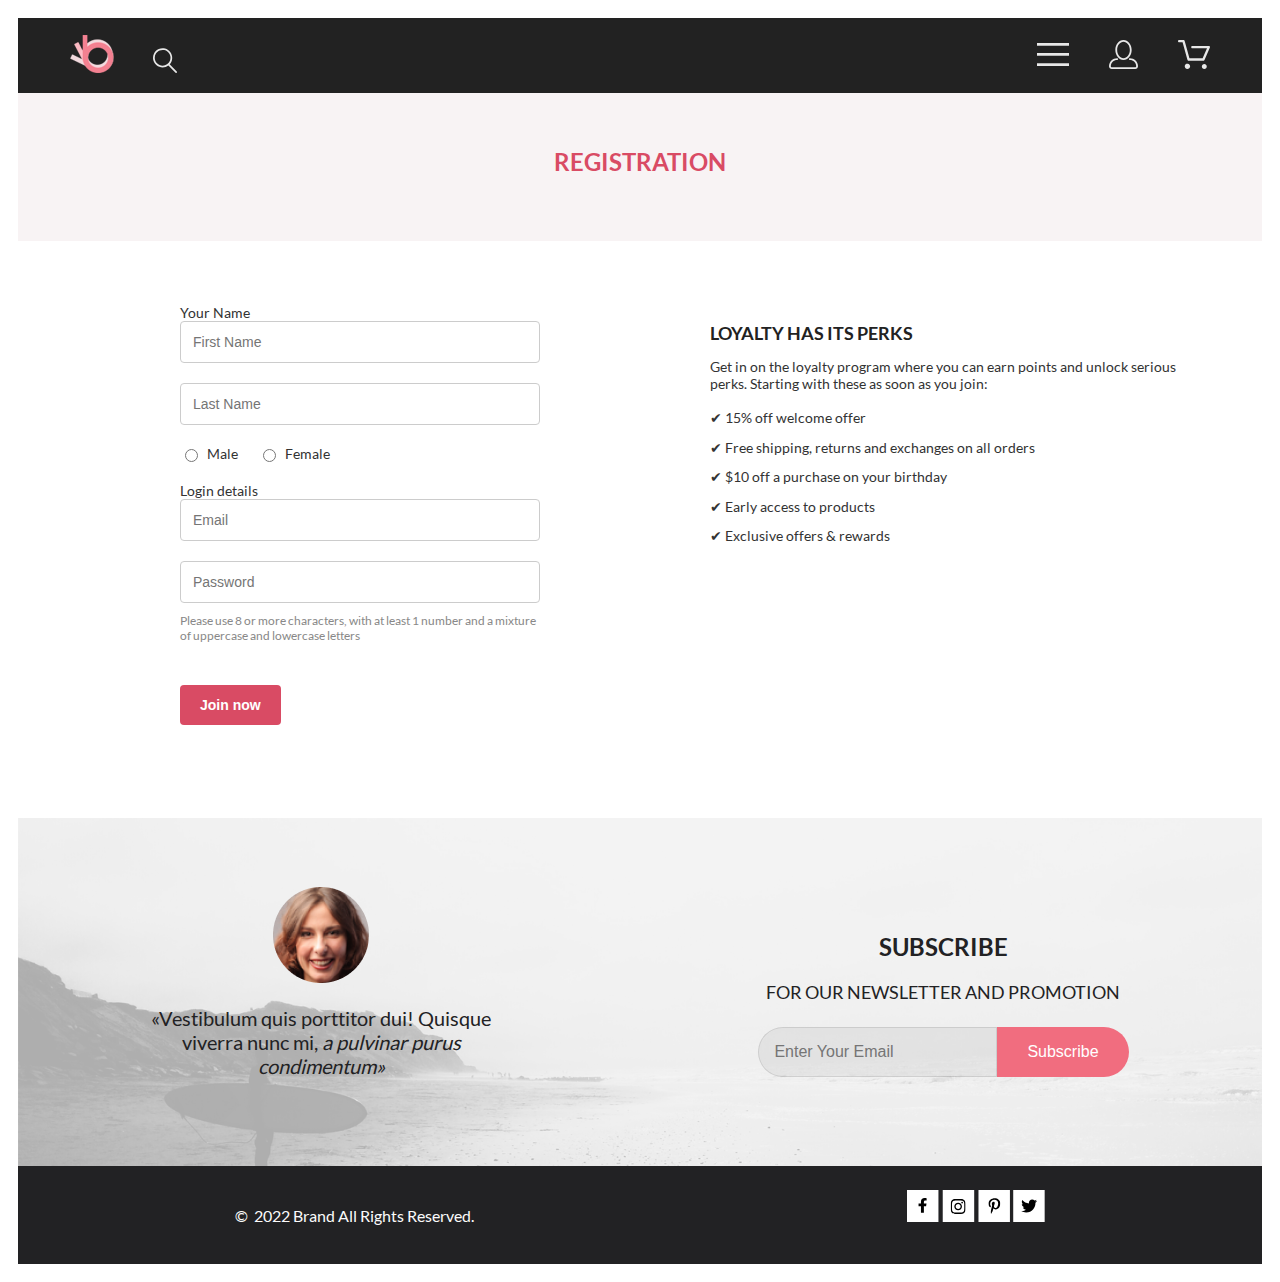
<file: registration.html>
<!DOCTYPE html>
<html lang="en">
	<head>
		<meta charset="UTF-8">
		<meta name="viewport" content="width=device-width, initial-scale=1.0">
		<link rel="stylesheet" href="style.css">
		<title>Interim_task</title>
	</head>
	<body>
		<header class="header center">
			<div class="header__logo">
				<a href="index.html" class="header__logo-link"
					><img class="header__logo-image" src="img/main_logo.svg" alt="firm_logo"
				></a>
				<a href="productPage.html"> <img class="header__search-icon" src="img/search.svg" alt="search_icon"></a>
			</div>
			<div class="header__menu">
				<a href="catalogPage.html"
					><img class="header__menu-icon header__menu-icon--burger" src="img/burger.svg" alt="burger icon"
			></a>
				<div class="header__nav nav">
					<h3 class="nav__title">MENU</h3>
					<div class="nav__section">
						<h4 class="nav__section-title">MEN</h4>
						<ul class="nav__list">
							<li class="nav__item">Accessories</li>
							<li class="nav__item">Bags</li>
							<li class="nav__item">Denim</li>
							<li class="nav__item">T-Shirts</li>
							<li class="nav__item">New Arrivals</li>
						</ul>
					</div>
					<div class="nav__section">
						<h4 class="nav__section-title">WOMAN</h4>
						<ul class="nav__list">
							<li class="nav__item">Accessories</li>
							<li class="nav__item">Jackets &amp;&nbsp;Coats</li>
							<li class="nav__item">Polos</li>
							<li class="nav__item">T-Shirts</li>
							<li class="nav__item">Shirts</li>
						</ul>
					</div>
					<div class="nav__section">
						<h4 class="nav__section-title">KIDS</h4>
						<ul class="nav__list">
							<li class="nav__item">Accessories</li>
							<li class="nav__item">Jackets &amp;&nbsp;Coats</li>
							<li class="nav__item">Polos</li>
							<li class="nav__item">T-Shirts</li>
							<li class="nav__item">Bags</li>
						</ul>
					</div>
				</div>
				<a href="registration.html"
					><img class="header__menu-icon header__menu-icon--person" src="img/person.svg" alt="person_icon"
				></a>
				<div class="header__cart">
					<a href="cartPage.html"
						><img class="header__menu-icon header__menu-icon--cart" src="img/cart.svg" alt="cart icon"
					></a>
				</div>
			</div>
		</header>
		<main class="registration">
			<div class="registration__bkg center"><h2 class="registration__title">Registration</h2></div>
			<section class="registration__container center">
				<div class="registration__form-block center">
					<form class="registration__form">
						<label class="registration__label">
							Your Name
							<input class="registration__input" type="text" placeholder="First Name">
						</label>
						<input class="registration__input" type="text" placeholder="Last Name">

						<div class="registration__gender">
							<label class="registration__radio-label">
								<input class="registration__radio" type="radio" name="gender" value="male">
								Male
							</label>
							<label class="registration__radio-label">
								<input class="registration__radio" type="radio" name="gender" value="female">
								Female
							</label>
						</div>

						<label class="registration__label">
							Login details
							<input class="registration__input" type="email" placeholder="Email">
						</label>
						<input class="registration__input" type="password" placeholder="Password">
						<p class="registration__note">
							Please use 8 or more characters, with at least 1 number and a mixture of uppercase and lowercase letters
						</p>
						<button class="registration__submit" type="submit">Join now</button>
					</form>
				</div>

				<div class="registration__perks">
					<h3 class="registration__perks-title">Loyalty has its perks</h3>
					<p class="registration__perks-text">
						Get in on the loyalty program where you can earn points and unlock serious perks. Starting with these as
						soon as you join:
					</p>
					<ul class="registration__perks-list">
						<li class="registration__perk-item">✔ 15% off welcome offer</li>
						<li class="registration__perk-item">✔ Free shipping, returns and exchanges on all orders</li>
						<li class="registration__perk-item">✔ $10 off a purchase on your birthday</li>
						<li class="registration__perk-item">✔ Early access to products</li>
						<li class="registration__perk-item">✔ Exclusive offers & rewards</li>
					</ul>
				</div>
			</section>
		</main>

		<!-- SUBSCRIBE BLOCK -->
		<div class="subscribe">
			<div class="subscribe__overlay">
				<div class="intersect">
					<img src="img/foto_portrait.png" alt="girl's foto" >
					<p class="intersect__text">
						&laquo;Vestibulum quis porttitor dui! Quisque<br >
						viverra nunc&nbsp;mi,
						<i
							>a&nbsp;pulvinar purus<br>
							condimentum&raquo;</i
						>
					</p>
				</div>
				<div>
					<form class="subscribe__form" action="#">
						<h2 class="subscribe__form--heading">SUBSCRIBE</h2>
						<label class="subscribe__label" for="subscribe-email">FOR OUR NEWSLETTER AND PROMOTION</label>
						<div class="subscribe__btns">
							<input class="subscribe__btns--email" id="subscribe-email" type="email" placeholder="Enter Your Email" >
							<button class="subscribe__button" type="submit">Subscribe</button>
						</div>
					</form>
				</div>
			</div>
			<img class="bkgd_view" src="img/bkgd_view.png" alt="nature view" >
		</div>
		<footer>
			<p class="copyright_text">&copy;&nbsp; 2022 Brand All Rights Reserved.</p>
			<div class="footer__icons">
				<svg class="icon" width="32" height="32" viewBox="0 0 32 32" fill="none" xmlns="http://www.w3.org/2000/svg">
					<path d="M31.4506 0H0V32H31.4506V0Z" fill="white" />
					<path
						d="M19.0884 16.28L19.5069 13.616H16.8902V11.8873C16.8902 11.1585 17.2557 10.4481 18.4277 10.4481H19.6172V8.17997C19.6172 8.17997 18.5377 8 17.5056 8C15.3507 8 13.9422 9.27593 13.9422 11.5857V13.616H11.5469V16.28H13.9422V22.72H16.8902V16.28H19.0884Z"
						fill="black" />
				</svg>
				<svg class="icon" width="33" height="32" viewBox="0 0 33 32" fill="none" xmlns="http://www.w3.org/2000/svg">
					<path d="M32.1883 0H0.737671V32H32.1883V0Z" fill="white" />
					<g clip-path="url(#clip0_190_1608)">
						<path
							d="M16.1368 12.6816C14.0216 12.6816 12.3155 14.3849 12.3155 16.4967C12.3155 18.6084 14.0216 20.3117 16.1368 20.3117C18.2519 20.3117 19.958 18.6084 19.958 16.4967C19.958 14.3849 18.2519 12.6816 16.1368 12.6816ZM16.1368 18.9769C14.7699 18.9769 13.6525 17.8646 13.6525 16.4967C13.6525 15.1287 14.7666 14.0164 16.1368 14.0164C17.507 14.0164 18.6211 15.1287 18.6211 16.4967C18.6211 17.8646 17.5036 18.9769 16.1368 18.9769ZM21.0056 12.5256C21.0056 13.0203 20.6065 13.4154 20.1143 13.4154C19.6188 13.4154 19.223 13.017 19.223 12.5256C19.223 12.0342 19.6221 11.6357 20.1143 11.6357C20.6065 11.6357 21.0056 12.0342 21.0056 12.5256ZM23.5364 13.4287C23.4799 12.2367 23.2072 11.1808 22.3325 10.3109C21.4612 9.441 20.4036 9.16873 19.2097 9.10897C17.9792 9.03924 14.291 9.03924 13.0605 9.10897C11.8699 9.16541 10.8123 9.43768 9.93768 10.3076C9.06302 11.1775 8.79364 12.2334 8.73378 13.4254C8.66394 14.6539 8.66394 18.3361 8.73378 19.5646C8.79031 20.7566 9.06302 21.8125 9.93768 22.6824C10.8123 23.5523 11.8666 23.8246 13.0605 23.8844C14.291 23.9541 17.9792 23.9541 19.2097 23.8844C20.4036 23.8279 21.4612 23.5556 22.3325 22.6824C23.2039 21.8125 23.4766 20.7566 23.5364 19.5646C23.6063 18.3361 23.6063 14.6572 23.5364 13.4287ZM21.9468 20.8828C21.6874 21.5336 21.1852 22.0349 20.53 22.2972C19.5489 22.6857 17.2209 22.5961 16.1368 22.5961C15.0526 22.5961 12.7213 22.6824 11.7435 22.2972C11.0917 22.0383 10.5895 21.5369 10.3268 20.8828C9.93768 19.9033 10.0275 17.5791 10.0275 16.4967C10.0275 15.4142 9.941 13.0867 10.3268 12.1105C10.5862 11.4597 11.0884 10.9584 11.7435 10.6961C12.7246 10.3076 15.0526 10.3972 16.1368 10.3972C17.2209 10.3972 19.5523 10.3109 20.53 10.6961C21.1818 10.9551 21.684 11.4564 21.9468 12.1105C22.3359 13.09 22.2461 15.4142 22.2461 16.4967C22.2461 17.5791 22.3359 19.9066 21.9468 20.8828Z"
							fill="black" />
					</g>
					<defs>
						<clipPath id="clip0_190_1608">
							<rect width="14.8991" height="17" fill="white" transform="translate(8.68396 8)" />
						</clipPath>
					</defs>
				</svg>
				<svg class="icon" width="32" height="32" viewBox="0 0 32 32" fill="none" xmlns="http://www.w3.org/2000/svg">
					<path d="M31.9259 0H0.475342V32H31.9259V0Z" fill="white" />
					<g clip-path="url(#clip0_190_1616)">
						<path
							d="M16.7402 8.20312C13.5555 8.20312 10.4081 10.3406 10.4081 13.8C10.4081 16 11.6373 17.25 12.3822 17.25C12.6895 17.25 12.8664 16.3875 12.8664 16.1438C12.8664 15.8531 12.1308 15.2344 12.1308 14.025C12.1308 11.5125 14.0304 9.73125 16.4888 9.73125C18.6026 9.73125 20.167 10.9406 20.167 13.1625C20.167 14.8219 19.5058 17.9344 17.3641 17.9344C16.5912 17.9344 15.9301 17.3719 15.9301 16.5656C15.9301 15.3844 16.7495 14.2406 16.7495 13.0219C16.7495 10.9531 13.8349 11.3281 13.8349 13.8281C13.8349 14.3531 13.9001 14.9344 14.1329 15.4125C13.7045 17.2688 12.8292 20.0344 12.8292 21.9469C12.8292 22.5375 12.913 23.1188 12.9689 23.7094C13.0744 23.8281 13.0216 23.8156 13.183 23.7563C14.7474 21.6 14.6916 21.1781 15.3993 18.3562C15.7811 19.0875 16.7681 19.4812 17.5503 19.4812C20.8468 19.4812 22.3274 16.2469 22.3274 13.3313C22.3274 10.2281 19.6641 8.20312 16.7402 8.20312Z"
							fill="black" />
					</g>
					<defs>
						<clipPath id="clip0_190_1616">
							<rect width="11.9193" height="16" fill="white" transform="translate(10.4081 8)" />
						</clipPath>
					</defs>
				</svg>
				<svg class="icon" width="32" height="32" viewBox="0 0 32 32" fill="none" xmlns="http://www.w3.org/2000/svg">
					<path d="M31.6636 0H0.213013V32H31.6636V0Z" fill="white" />
					<g clip-path="url(#clip0_190_1612)">
						<path
							d="M22.4181 12.7411C22.4281 12.8832 22.4281 13.0253 22.4281 13.1675C22.4281 17.5025 19.1509 22.4974 13.161 22.4974C11.3156 22.4974 9.60132 21.9593 8.1593 21.0253C8.42149 21.0558 8.67357 21.0659 8.94585 21.0659C10.4685 21.0659 11.8702 20.5482 12.9895 19.6649C11.5576 19.6345 10.3576 18.6903 9.94415 17.3908C10.1458 17.4213 10.3475 17.4416 10.5593 17.4416C10.8517 17.4416 11.1442 17.4009 11.4164 17.3299C9.92401 17.0253 8.80465 15.7055 8.80465 14.1116V14.071C9.23825 14.3147 9.74249 14.467 10.2769 14.4873C9.39959 13.8984 8.82483 12.8933 8.82483 11.7563C8.82483 11.1472 8.98614 10.5888 9.26851 10.1015C10.8719 12.0913 13.282 13.3908 15.9844 13.5329C15.934 13.2893 15.9038 13.0355 15.9038 12.7817C15.9038 10.9746 17.3559 9.5025 19.1609 9.5025C20.0987 9.5025 20.9457 9.89844 21.5407 10.538C22.2768 10.3959 22.9827 10.1218 23.6079 9.74616C23.3659 10.5076 22.8516 11.1472 22.176 11.5533C22.8315 11.4822 23.4668 11.2994 24.0516 11.0457C23.608 11.6954 23.0533 12.274 22.4181 12.7411Z"
							fill="black" />
					</g>
					<defs>
						<clipPath id="clip0_190_1612">
							<rect width="15.8924" height="16" fill="white" transform="translate(8.1593 8)" />
						</clipPath>
					</defs>
				</svg>
			</div>
		</footer>
	</body>
</html>
</file>
<file: style.css>
@charset "UTF-8";
@font-face {
  font-display: swap;
  font-family: "Lato";
  font-style: normal;
  font-weight: 300;
  src: url("Lato/Lato-Regular.ttf");
}
@font-face {
  font-display: swap;
  font-family: "Lato";
  font-style: normal;
  font-weight: 400;
  src: url("../fonts/Lato-Regular.ttf");
}
@font-face {
  font-display: swap;
  font-family: "Lato";
  font-style: normal;
  font-weight: 700;
  src: url("../fonts/Lato-Bold.ttf");
}
html {
  -webkit-box-sizing: border-box;
          box-sizing: border-box;
}

*,
*::after,
*::before {
  -webkit-box-sizing: inherit;
          box-sizing: inherit;
  padding: 0;
}

body {
  padding: 10px;
  font-family: "Lato";
  font-weight: 400;
}

.center {
  padding-left: calc(50% - 570px);
  padding-right: calc(50% - 570px);
  margin: 0 auto;
}

/* header */
.header {
  display: -webkit-box;
  display: -ms-flexbox;
  display: flex;
  -webkit-box-align: center;
      -ms-flex-align: center;
          align-items: center;
  -webkit-box-pack: justify;
      -ms-flex-pack: justify;
          justify-content: space-between;
  height: 75px;
  background-color: #222222;
  color: #fff;
}
.header__nav {
  display: none;
  position: absolute;
  top: 53px;
  right: -230px;
  width: 232px;
  background-color: #fff;
  -webkit-box-shadow: 0px 4px 6px rgba(0, 0, 0, 0.1);
          box-shadow: 0px 4px 6px rgba(0, 0, 0, 0.1);
  padding: 32px;
  z-index: 100;
}
.header__nav.nav {
  display: none;
}
.header__logo {
  display: -webkit-box;
  display: -ms-flexbox;
  display: flex;
  -webkit-box-align: self-end;
      -ms-flex-align: self-end;
          align-items: self-end;
  height: 40px;
  gap: 39px;
  cursor: pointer;
}
.header__menu {
  display: -webkit-box;
  display: -ms-flexbox;
  display: flex;
  -webkit-box-align: center;
      -ms-flex-align: center;
          align-items: center;
  position: relative;
  gap: 40px;
  cursor: pointer;
}
@media (max-width: 375px) {
  .header__menu {
    gap: 0;
  }
}
.header__logo-link {
  text-decoration: none;
}
.header__logo-image {
  height: 40px;
  height: 38px;
}
.header__search-icon {
  width: 24px;
  cursor: pointer;
}
.header__menu-icon--burger a {
  -ms-flex-item-align: center;
      align-self: center;
  width: 24px;
  cursor: pointer;
}
.header__menu-icon--burger a--burger:hover {
  display: block;
}
@media (max-width: 375px) {
  .header__menu-icon--person {
    display: none;
  }
}
.header__cart {
  position: relative;
}
.header__cart::after {
  position: absolute;
  top: -5px;
  right: -5px;
  width: 20px;
  height: 20px;
  background-color: #f16d7f;
  color: #fff;
  font-size: 12px;
  font-weight: bold;
  border-radius: 50%;
  display: -webkit-box;
  display: -ms-flexbox;
  display: flex;
  -webkit-box-pack: center;
      -ms-flex-pack: center;
          justify-content: center;
  -webkit-box-align: center;
      -ms-flex-align: center;
          align-items: center;
  -webkit-box-shadow: 0 2px 4px rgba(0, 0, 0, 0.2);
          box-shadow: 0 2px 4px rgba(0, 0, 0, 0.2);
}
@media (max-width: 375px) {
  .header__cart {
    display: none;
  }
}

#cart_number_products,
#number_products {
  display: none;
}

/* MENU */
.nav {
  display: none;
  position: absolute;
  top: 53px;
  right: -230px;
  width: 232px;
  background-color: #fff;
  -webkit-box-shadow: 0px 4px 6px rgba(0, 0, 0, 0.1);
          box-shadow: 0px 4px 6px rgba(0, 0, 0, 0.1);
  padding: 32px;
  z-index: 100;
}
.nav__title {
  font-size: 14px;
  font-weight: bold;
  color: #222222;
  margin: 0 0 24px;
}
.nav__section-title {
  font-size: 14px;
  font-weight: bold;
  color: #f16d7f;
  margin: 10px 0 5px;
}
.nav__list {
  display: none;
  list-style: none;
  padding: 0;
  margin: 0;
}
.nav__item {
  font-size: 14px;
  color: #555;
  margin-bottom: 5px;
  cursor: pointer;
}
.nav__list:hover {
  color: #f16d7f;
  text-decoration: underline;
}

.nav__section {
  display: -webkit-box;
  display: -ms-flexbox;
  display: flex;
  -ms-flex-wrap: wrap;
      flex-wrap: wrap;
  -webkit-box-pack: center;
      -ms-flex-pack: center;
          justify-content: center;
  -webkit-box-align: center;
      -ms-flex-align: center;
          align-items: center;
  -webkit-box-orient: vertical;
  -webkit-box-direction: normal;
      -ms-flex-direction: column;
          flex-direction: column;
}

/* TOP CONTENT BLOCK */
.hero {
  display: grid;
  grid-template-columns: repeat(2, 1fr);
  background-color: rgba(241, 228, 230, 0.8);
}
@media (max-width: 375px) {
  .hero {
    position: relative;
  }
}
.hero__image {
  width: 100%;
  height: auto;
  display: block;
}
@media (max-width: 375px) {
  .hero__image {
    display: none;
  }
}
.hero__text-block {
  display: -webkit-box;
  display: -ms-flexbox;
  display: flex;
  -webkit-box-align: center;
      -ms-flex-align: center;
          align-items: center;
}
@media (max-width: 375px) {
  .hero__text-block {
    display: -webkit-box;
    display: -ms-flexbox;
    display: flex;
    -webkit-box-orient: vertical;
    -webkit-box-direction: normal;
        -ms-flex-direction: column;
            flex-direction: column;
    -webkit-box-align: center;
        -ms-flex-align: center;
            align-items: center;
    -webkit-box-pack: center;
        -ms-flex-pack: center;
            justify-content: center;
  }
}
.hero__title {
  position: relative;
  line-height: 0.8;
  font-size: 48px;
  font-weight: bold;
  color: #000;
  margin: 10px;
  gap: 10px;
}
@media (max-width: 768px) {
  .hero__title {
    font-size: 44px;
  }
}
@media (max-width: 375px) {
  .hero__title {
    font-size: 38px;
    position: relative;
    padding-left: 20px;
    display: inline-block;
  }
  .hero__title::before {
    content: "";
    position: absolute;
    left: 0;
    top: 0;
    width: 12px;
    height: 100%;
    background-image: url("../img/heading_line.svg");
    background-repeat: no-repeat;
    background-size: contain;
  }
}
.hero__line {
  width: 10px;
  height: 25%;
  margin-left: 64px;
}
@media (max-width: 768px) {
  .hero__line {
    margin-left: 32px;
  }
}
@media (max-width: 375px) {
  .hero__line {
    display: none;
  }
}
.hero__subtitle {
  font-size: 32px;
}
@media (max-width: 768px) {
  .hero__subtitle {
    font-size: 24px;
  }
}
@media (max-width: 375px) {
  .hero__subtitle {
    font-size: 20px;
  }
}
@media (max-width: 375px) {
  .hero {
    display: -webkit-box;
    display: -ms-flexbox;
    display: flex;
    -webkit-box-pack: center;
        -ms-flex-pack: center;
            justify-content: center;
    min-height: 363px;
  }
}

.highlight {
  color: #f16d7f;
  font-weight: bold;
}

/* блок MAIN_CATALOGUE */
.catalogue {
  display: grid;
  grid-template-columns: repeat(3, 1fr);
  grid-gap: 10px;
  margin-top: 30px;
}
@media (max-width: 375px) {
  .catalogue {
    display: inline-block;
  }
}
.catalogue__image {
  width: 100%;
  height: auto;
  display: block;
}
.catalogue__item {
  position: relative;
}
.catalogue__item--accessories {
  grid-column: 1/span 3;
  margin-bottom: 40px;
}
.catalogue__overlay {
  position: absolute;
  top: 0;
  left: 0;
  width: 100%;
  height: 100%;
  display: -webkit-box;
  display: -ms-flexbox;
  display: flex;
  -webkit-box-orient: vertical;
  -webkit-box-direction: normal;
      -ms-flex-direction: column;
          flex-direction: column;
  -webkit-box-pack: center;
      -ms-flex-pack: center;
          justify-content: center;
  -webkit-box-align: center;
      -ms-flex-align: center;
          align-items: center;
  background-color: rgba(0, 0, 0, 0.5);
  color: #fff;
  text-align: center;
  opacity: 1;
  -webkit-transition: opacity 0.3s ease;
  transition: opacity 0.3s ease;
}
.catalogue__label {
  font-size: 16px;
  font-weight: 400;
  color: #fff;
  margin-bottom: 10px;
}
.catalogue__title {
  font-size: 24px;
  font-weight: 700;
  color: #f16d7f;
  margin: 0;
}
@media (max-width: 375px) {
  .catalogue .catalogue {
    display: inline-block;
  }
  .catalogue .catalogue__item {
    width: 100%;
    margin-bottom: 31px;
  }
  .catalogue .catalogue__image {
    width: 100%;
    height: auto;
    display: block;
  }
  .catalogue .catalogue__overlay {
    width: 100%;
    height: 100%;
  }
}

/* FETURED ITEMS block */
.featured__header {
  font-size: 30px;
  text-align: center;
  margin-bottom: 20px;
}
.featured__title {
  font-family: "Lato";
  font-weight: 400;
  margin: 0;
  font-size: 30px;
}
.featured__text {
  font-size: 14px;
  color: #9f9f9f;
  padding-left: 16px;
}
.featured__grid {
  display: grid;
  grid-template-columns: repeat(3, 1fr);
  grid-gap: 10px;
  gap: 30px;
}
@media (max-width: 375px) {
  .featured__grid {
    grid-template-columns: 1fr;
  }
}
.featured__item {
  position: relative;
  display: -webkit-box;
  display: -ms-flexbox;
  display: flex;
  -webkit-box-orient: vertical;
  -webkit-box-direction: normal;
      -ms-flex-direction: column;
          flex-direction: column;
  -webkit-box-pack: justify;
      -ms-flex-pack: justify;
          justify-content: space-between;
  background: rgba(248, 248, 248, 0.5);
  padding: 0 15px 20px 15px;
  overflow: hidden;
}
.featured__item:hover .featured__image {
  opacity: 0.5;
}
.featured__item:hover .featured__button {
  opacity: 1;
}
.featured__item:hover .featured__image {
  background-color: rgba(0, 0, 0, 0.7);
}
.featured__image {
  width: 100%;
  height: auto;
  display: block;
  -webkit-transition: background-color 0.3s ease;
  transition: background-color 0.3s ease;
}
.featured__button {
  position: absolute;
  top: 50%;
  left: 50%;
  -webkit-transform: translate(-50%, -50%);
          transform: translate(-50%, -50%);
  background-color: #fff;
  color: black;
  border: 1px solid black;
  padding: 10px 20px;
  text-align: center;
  text-decoration: none;
  font-size: 14px;
  opacity: 0;
  -webkit-transition: opacity 0.3s ease;
  transition: opacity 0.3s ease;
}
.featured__header {
  font-size: 13px;
  padding-left: 16px;
  margin-bottom: 0;
  font-weight: 400;
}
.featured__description {
  color: #5d5d5d;
  margin: 12.65px 0 18px;
  padding-left: 16px;
}
.featured__price {
  color: #f16d7f;
  padding-left: 16px;
  margin-bottom: 20px;
}
.featured__name {
  padding-left: 16px;
  font-size: 13px;
}

/* button */
.button-container {
  display: -webkit-box;
  display: -ms-flexbox;
  display: flex;
  -webkit-box-pack: center;
      -ms-flex-pack: center;
          justify-content: center;
  -webkit-box-align: center;
      -ms-flex-align: center;
          align-items: center;
  margin: 20px 57px 96px;
}

.browse__all__product__btn {
  margin: auto 0;
  color: #f26376;
  padding: 10px 20px;
  font-size: 16px;
  border: 2px solid #f16d7f;
  background: none;
  -webkit-transition: background 0.3s, color 0.3s;
  transition: background 0.3s, color 0.3s;
  cursor: pointer;
}

.browse__all__product__btn:hover {
  background: #f16d7f;
  color: #fff;
}

/*PROMISSES SECTION  */
.promisses__background {
  display: -webkit-box;
  display: -ms-flexbox;
  display: flex;
  -webkit-box-pack: center;
      -ms-flex-pack: center;
          justify-content: center;
  -webkit-box-align: center;
      -ms-flex-align: center;
          align-items: center;
  background-color: #222224;
  color: #fbfbfb;
  font-family: "Lato";
  width: 100%;
  height: 100%;
  padding: 48.16px 24px 64px;
}
.promisses__item {
  text-align: center;
}
.promisses__header {
  color: #fbfbfb;
  font-size: 19.96px;
  font-family: "Lato";
  font-weight: 400;
  word-wrap: break-word;
}
.promisses__description {
  color: #fbfbfb;
  font-size: 13.97px;
  font-family: "Lato";
  font-weight: 400;
  text-align: center;
  margin: 0 20px;
}

/*SUBSCRIBE SECTION  */
.subscribe {
  position: relative;
  overflow: hidden;
}
.subscribe__overlay {
  position: absolute;
  background-color: rgba(244, 244, 244, 0.7);
  width: 100%;
  height: 100%;
  top: 0;
  left: 0;
  display: -webkit-box;
  display: -ms-flexbox;
  display: flex;
  -webkit-box-orient: horizontal;
  -webkit-box-direction: normal;
      -ms-flex-direction: row;
          flex-direction: row;
  -ms-flex-pack: distribute;
      justify-content: space-around;
  -webkit-box-align: center;
      -ms-flex-align: center;
          align-items: center;
  text-align: center;
  z-index: 1;
}
@media (max-width: 768px) {
  .subscribe__overlay {
    -webkit-box-orient: vertical;
    -webkit-box-direction: normal;
        -ms-flex-direction: column;
            flex-direction: column;
  }
}
.subscribe__form {
  display: -webkit-box;
  display: -ms-flexbox;
  display: flex;
  -webkit-box-orient: vertical;
  -webkit-box-direction: normal;
      -ms-flex-direction: column;
          flex-direction: column;
  -webkit-box-align: center;
      -ms-flex-align: center;
          align-items: center;
  -webkit-box-pack: center;
      -ms-flex-pack: center;
          justify-content: center;
  margin: 50px auto;
  text-align: center;
}
.subscribe__form--heading {
  font-family: Lato;
  font-size: 24px;
  font-weight: 700;
  color: #222224;
  line-height: 40.13px;
  margin-bottom: 10px;
}
.subscribe__label {
  font-size: 18px;
  font-weight: 400;
  color: #222224;
  line-height: 30.1px;
  margin-bottom: 20px;
}
.subscribe__btns {
  display: -webkit-box;
  display: -ms-flexbox;
  display: flex;
}
.subscribe__btns--email {
  width: 70%;
  padding: 15px;
  font-size: 16px;
  border: 1px solid rgba(0, 0, 0, 0.1);
  border-radius: 25px 0 0 25px;
  outline: none;
  -webkit-box-shadow: none;
          box-shadow: none;
  background-color: rgba(0, 0, 0, 0.05);
}
.subscribe__button {
  padding: 15px 30px;
  font-size: 16px;
  color: #fff;
  background-color: #f16d7f;
  border: none;
  border-radius: 0 25px 25px 0;
  cursor: pointer;
  -webkit-transition: background-color 0.3s ease;
  transition: background-color 0.3s ease;
}
.subscribe__button__:hover {
  background-color: #ff8a9c;
}
@media (max-width: 768px) {
  .subscribe .subscribe {
    padding: 30px 15px;
    text-align: center;
  }
  .subscribe .subscribe__input {
    width: 100%;
  }
}

.intersect__text {
  color: #222224;
  font-size: 20px;
  font-family: Lato;
  font-weight: 400;
  word-wrap: break-word;
}

.bkgd_view {
  display: block;
  width: 100%;
  height: auto;
  z-index: -1;
}

/*CATALOG*/
.catalog {
  padding: 0;
}
.catalog__top {
  display: -webkit-box;
  display: -ms-flexbox;
  display: flex;
  -webkit-box-pack: justify;
      -ms-flex-pack: justify;
          justify-content: space-between;
  -webkit-box-align: center;
      -ms-flex-align: center;
          align-items: center;
  margin-bottom: 30px;
  -ms-flex-wrap: wrap;
      flex-wrap: wrap;
  gap: 15px;
}
@media (max-width: 576px) {
  .catalog__top {
    -webkit-box-orient: vertical;
    -webkit-box-direction: normal;
        -ms-flex-direction: column;
            flex-direction: column;
    -webkit-box-align: start;
        -ms-flex-align: start;
            align-items: flex-start;
  }
}
.catalog__title {
  font-size: 24px;
  font-weight: 600;
  color: #d94b64;
  text-transform: uppercase;
}
.catalog__controls {
  display: -webkit-box;
  display: -ms-flexbox;
  display: flex;
  gap: 10px;
  -webkit-box-align: center;
      -ms-flex-align: center;
          align-items: center;
  font-size: 14px;
}
.catalog__select {
  padding: 6px 12px;
  border: 1px solid #ccc;
  border-radius: 4px;
  font-size: 14px;
}
.catalog__products {
  display: grid;
  grid-template-columns: repeat(4, 1fr);
  gap: 30px;
}
@media (max-width: 992px) {
  .catalog__products {
    grid-template-columns: repeat(3, 1fr);
  }
}
@media (max-width: 768px) {
  .catalog__products {
    grid-template-columns: repeat(2, 1fr);
  }
}
@media (max-width: 480px) {
  .catalog__products {
    grid-template-columns: 1fr;
  }
}
.catalog__item {
  display: -webkit-box;
  display: -ms-flexbox;
  display: flex;
  -webkit-box-orient: vertical;
  -webkit-box-direction: normal;
      -ms-flex-direction: column;
          flex-direction: column;
  text-align: center;
  background-color: #f8f8f8;
  border: 1px solid #eee;
  -webkit-transition: -webkit-box-shadow 0.3s ease;
  transition: -webkit-box-shadow 0.3s ease;
  transition: box-shadow 0.3s ease;
  transition: box-shadow 0.3s ease, -webkit-box-shadow 0.3s ease;
  text-align: left;
}
.catalog__item:hover {
  -webkit-box-shadow: 0 0 15px rgba(0, 0, 0, 0.1);
          box-shadow: 0 0 15px rgba(0, 0, 0, 0.1);
}
.catalog__image {
  max-width: 100%;
  height: auto;
  margin-bottom: 12px;
}
.catalog__name {
  font-size: 16px;
  font-weight: 500;
  margin-bottom: 8px;
}
.catalog__price {
  color: #d94b64;
  font-weight: bold;
}
.catalog__pagination {
  margin-top: 40px;
  text-align: center;
  display: -webkit-box;
  display: -ms-flexbox;
  display: flex;
  -webkit-box-pack: center;
      -ms-flex-pack: center;
          justify-content: center;
  margin: 2rem 0;
}
.catalog__pagination-list {
  display: -webkit-box;
  display: -ms-flexbox;
  display: flex;
  -webkit-box-align: center;
      -ms-flex-align: center;
          align-items: center;
  gap: 8px;
  padding: 0.75rem 1.5rem;
  border: 1px solid #ebebeb;
  border-radius: 10px;
  background-color: #fff;
  -webkit-box-shadow: 0 0 5px rgba(0, 0, 0, 0.03);
          box-shadow: 0 0 5px rgba(0, 0, 0, 0.03);
}
.catalog__pagination-item {
  font-size: 14px;
  color: #ccc;
  padding: 0.4rem 0.7rem;
  cursor: pointer;
  border-radius: 5px;
  -webkit-transition: all 0.2s ease;
  transition: all 0.2s ease;
}
.catalog__pagination-item:hover {
  background-color: #f5f5f5;
}
.catalog__pagination-item--active {
  color: #ef5b70;
  font-weight: 600;
}
.catalog__pagination-list {
  display: -webkit-inline-box;
  display: -ms-inline-flexbox;
  display: inline-flex;
  gap: 12px;
  list-style: none;
}
.catalog__pagination-item {
  padding: 8px 14px;
  cursor: pointer;
  font-size: 16px;
}
.catalog__pagination-item--active {
  background-color: #d94b64;
  color: #fff;
  border-color: #d94b64;
}
.catalog__pagination-item:hover {
  background-color: #f9d2d9;
}

.mobile-filter-bar {
  display: -webkit-box;
  display: -ms-flexbox;
  display: flex;
  -webkit-box-align: center;
      -ms-flex-align: center;
          align-items: center;
  -webkit-box-pack: justify;
      -ms-flex-pack: justify;
          justify-content: space-between;
  margin: 1rem 0;
  gap: 1rem;
}

.mobile-filter-toggle {
  display: -webkit-box;
  display: -ms-flexbox;
  display: flex;
  -webkit-box-orient: vertical;
  -webkit-box-direction: normal;
      -ms-flex-direction: column;
          flex-direction: column;
  -webkit-box-pack: justify;
      -ms-flex-pack: justify;
          justify-content: space-between;
  width: 22px;
  height: 18px;
}
.mobile-filter-toggle .burger-line {
  display: block;
  height: 3px;
  background-color: #000;
  border-radius: 2px;
}
.mobile-filter-toggle .burger-line:nth-child(1) {
  width: 12px;
}
.mobile-filter-toggle .burger-line:nth-child(2) {
  width: 16px;
}
.mobile-filter-toggle .burger-line:nth-child(3) {
  width: 22px;
}

.mobile-filter-options {
  display: -webkit-box;
  display: -ms-flexbox;
  display: flex;
  gap: 1.5rem;
  -ms-flex-wrap: wrap;
      flex-wrap: wrap;
  font-size: 13px;
}
.mobile-filter-options .filter-option {
  display: -webkit-box;
  display: -ms-flexbox;
  display: flex;
  -webkit-box-align: center;
      -ms-flex-align: center;
          align-items: center;
  gap: 4px;
  color: #000;
  font-weight: 500;
  cursor: pointer;
  color: #6f6e6e;
  font-size: 14px;
}
.mobile-filter-options .filter-option svg {
  stroke: #000;
}

/*REGISTRATION SECTION*/
.registration {
  background-color: #fff;
}
.registration__bkg {
  background-color: #f8f3f4;
  margin: 0;
  height: 148px;
  display: -webkit-box;
  display: -ms-flexbox;
  display: flex;
  -webkit-box-align: center;
      -ms-flex-align: center;
          align-items: center;
  -webkit-box-pack: center;
      -ms-flex-pack: center;
          justify-content: center;
}
.registration__container {
  display: -webkit-box;
  display: -ms-flexbox;
  display: flex;
  -webkit-box-pack: justify;
      -ms-flex-pack: justify;
          justify-content: space-between;
  -webkit-box-align: start;
      -ms-flex-align: start;
          align-items: flex-start;
  gap: 60px;
  padding-top: 63px;
  padding-bottom: 93px;
}
@media (max-width: 768px) {
  .registration__container {
    -webkit-box-orient: vertical;
    -webkit-box-direction: normal;
        -ms-flex-direction: column;
            flex-direction: column;
    padding-bottom: 90px;
    gap: 0;
  }
}
@media (max-width: 375px) {
  .registration__container {
    display: flow;
    padding: 0;
  }
}
.registration__form-block {
  -ms-flex-negative: 0;
      flex-shrink: 0;
}
@media (max-width: 768px) {
  .registration__form-block {
    width: 100%;
  }
}
.registration__title {
  font-size: 24px;
  font-weight: 600;
  margin-bottom: 30px;
  color: #d94b64;
  text-transform: uppercase;
}
.registration__form {
  display: -webkit-box;
  display: -ms-flexbox;
  display: flex;
  -webkit-box-orient: vertical;
  -webkit-box-direction: normal;
      -ms-flex-direction: column;
          flex-direction: column;
  gap: 20px;
  width: 360px;
  max-width: 100%;
}
@media (max-width: 768px) {
  .registration__form {
    margin-bottom: 70px;
  }
}
@media (max-width: 345px) {
  .registration__form {
    margin-bottom: 0;
  }
}
.registration__label {
  font-size: 14px;
  font-weight: 500;
  color: #333;
}
.registration__input {
  width: 100%;
  padding: 12px;
  font-size: 14px;
  border: 1px solid #ccc;
  border-radius: 4px;
}
.registration__gender {
  display: -webkit-box;
  display: -ms-flexbox;
  display: flex;
  gap: 20px;
  font-size: 14px;
  color: #333;
}
.registration__radio-label {
  display: -webkit-box;
  display: -ms-flexbox;
  display: flex;
  -webkit-box-align: center;
      -ms-flex-align: center;
          align-items: center;
  gap: 6px;
}
.registration__note {
  font-size: 12px;
  color: #888;
  margin-top: -10px;
}
.registration__submit {
  margin-top: 10px;
  background-color: #d94b64;
  color: #fff;
  padding: 12px 20px;
  font-size: 14px;
  font-weight: bold;
  border: none;
  border-radius: 4px;
  cursor: pointer;
  -ms-flex-item-align: start;
      align-self: flex-start;
}
.registration__submit:hover {
  background-color: #c33d58;
}
.registration__perks {
  -webkit-box-flex: 1;
      -ms-flex: 1;
          flex: 1;
  max-width: 500px;
}
.registration__perks-title {
  font-size: 18px;
  font-weight: bold;
  margin-bottom: 10px;
  text-transform: uppercase;
  color: #222;
}
.registration__perks-text {
  font-size: 14px;
  margin-bottom: 15px;
  color: #333;
}
.registration__perks-list {
  list-style: none;
  padding: 0;
}
.registration__perks-list > li {
  margin-bottom: 10px;
  font-size: 14px;
  color: #333;
  line-height: 1.4;
}

/*CART*/
.cart {
  padding: 60px 0;
  display: -webkit-box;
  display: -ms-flexbox;
  display: flex;
  font-family: Lato;
}
@media (max-width: 375px) {
  .cart {
    padding: 30px 0;
  }
}
.cart__title {
  font-size: 24px;
  font-weight: 600;
  margin-bottom: 40px;
  color: #d94b64;
  text-transform: uppercase;
  text-align: left;
}
@media (max-width: 375px) {
  .cart__title {
    text-align: center;
  }
}
.cart__content {
  display: -webkit-box;
  display: -ms-flexbox;
  display: flex;
  -webkit-box-pack: justify;
      -ms-flex-pack: justify;
          justify-content: space-between;
  gap: 40px;
}
@media (max-width: 1024px) {
  .cart__content {
    -webkit-box-orient: vertical;
    -webkit-box-direction: normal;
        -ms-flex-direction: column;
            flex-direction: column;
  }
}
.cart__products {
  -webkit-box-flex: 1;
      -ms-flex: 1;
          flex: 1;
  display: -webkit-box;
  display: -ms-flexbox;
  display: flex;
  -webkit-box-orient: vertical;
  -webkit-box-direction: normal;
      -ms-flex-direction: column;
          flex-direction: column;
  gap: 30px;
}
.cart__product {
  display: -webkit-box;
  display: -ms-flexbox;
  display: flex;
  position: relative;
  gap: 20px;
  background-color: #fff;
  -webkit-box-shadow: 0 0 10px rgba(0, 0, 0, 0.1);
          box-shadow: 0 0 10px rgba(0, 0, 0, 0.1);
  padding: 20px;
  border-radius: 6px;
}
@media (max-width: 576px) {
  .cart__product {
    -webkit-box-orient: vertical;
    -webkit-box-direction: normal;
        -ms-flex-direction: column;
            flex-direction: column;
    -webkit-box-align: center;
        -ms-flex-align: center;
            align-items: center;
  }
}
.cart__product-image {
  max-width: 120px;
  -o-object-fit: contain;
     object-fit: contain;
}
.cart__product-info {
  -webkit-box-flex: 1;
      -ms-flex: 1;
          flex: 1;
}
.cart__product-name {
  font-weight: bold;
  margin-bottom: 10px;
}
.cart__product-detail {
  font-size: 14px;
  margin: 4px 0;
}
.cart__product-detail span {
  color: #d94b64;
  font-weight: 500;
}
.cart__product-qty {
  padding: 4px 8px;
  border-radius: 4px;
}
.cart__product-remove {
  position: absolute;
  top: 10px;
  right: 10px;
  background: none;
  border: none;
  font-size: 20px;
  color: #999;
  cursor: pointer;
}
.cart__product-remove:hover {
  color: #d94b64;
}
.cart__buttons {
  display: -webkit-box;
  display: -ms-flexbox;
  display: flex;
  -webkit-box-pack: justify;
      -ms-flex-pack: justify;
          justify-content: space-between;
  gap: 20px;
  margin-top: 20px;
  -ms-flex-wrap: wrap;
      flex-wrap: wrap;
}
.cart__button {
  padding: 12px 18px;
  font-size: 14px;
  border: 1px solid #333;
  background: none;
  cursor: pointer;
  -webkit-transition: all 0.3s;
  transition: all 0.3s;
}
.cart__button:hover {
  background-color: #f2f2f2;
}
.cart__button--clear {
  color: #000;
}
.cart__button--continue {
  color: #000;
}
.cart__checkout {
  -webkit-box-flex: 1;
      -ms-flex: 1;
          flex: 1;
  display: -webkit-box;
  display: -ms-flexbox;
  display: flex;
  -webkit-box-orient: vertical;
  -webkit-box-direction: normal;
      -ms-flex-direction: column;
          flex-direction: column;
  gap: 15px;
}
.cart__checkout-title {
  font-weight: lighter;
  font-size: 16px;
  margin-bottom: 10px;
}
.cart__input {
  padding: 10px;
  font-size: 14px;
  border: 1px solid #ccc;
  border-radius: 4px;
}
.cart__checkout-button {
  padding: 12px;
  font-size: 14px;
  font-weight: bold;
  border: none;
  border-radius: 4px;
  cursor: pointer;
}
.cart__checkout-button--get {
  color: #a4a4a4;
  max-width: 101px;
  font-size: 11px;
  border: 1px solid #a4a4a4;
  background-color: #fff;
}
.cart__checkout-button--main {
  background-color: #d94b64;
  color: #fff;
  font-family: Lato;
  font-weight: lighter;
  font-size: 16px;
  display: block;
  margin: 20px auto 6px;
  width: -webkit-fit-content;
  width: -moz-fit-content;
  width: fit-content;
}
.cart__checkout-button--main:hover {
  background-color: #c43f57;
}
.cart__totals {
  font-size: 14px;
  margin-top: 10px;
  background-color: #f5f3f3;
  padding: 33px;
}
.cart__totals span {
  font-weight: bold;
  color: #000;
}
.cart__grand-total {
  font-size: 16px;
  font-weight: bold;
  margin-top: 10px;
  text-align: right;
}
.cart__sub-total {
  text-align: right;
}

/*FOOTER*/
footer {
  display: -webkit-box;
  display: -ms-flexbox;
  display: flex;
  -ms-flex-pack: distribute;
      justify-content: space-around;
  background-color: #222224;
  color: #fbfbfb;
  padding: 24px 0 23px;
}
footer__icons {
  display: -webkit-box;
  display: -ms-flexbox;
  display: flex;
  -ms-flex-item-align: center;
      align-self: center;
  gap: 7.29px;
}
@media (max-width: 375px) {
  footer {
    height: 143px;
  }
}

.icon:hover path {
  fill: #f16d7f;
}

.icon:hover path:last-child {
  fill: #fbfbfb;
}

.product {
  background-color: #fff;
}
.product__title-container {
  display: -webkit-box;
  display: -ms-flexbox;
  display: flex;
  -webkit-box-align: center;
      -ms-flex-align: center;
          align-items: center;
  -webkit-box-pack: justify;
      -ms-flex-pack: justify;
          justify-content: space-between;
  min-height: 148px;
  background-color: #f8f3f4;
  padding: 0 16px;
}
.product__breadcrumb {
  text-align: center;
  color: #f16d7f;
  text-transform: uppercase;
}
.product__nav {
  text-align: center;
  font-size: 14px;
  color: #888;
}
.product__nav a {
  color: #333;
  text-decoration: none;
}
.product__image-wrapper {
  text-align: center;
  margin-bottom: 62px;
}
@media (max-width: 768px) {
  .product__image-wrapper {
    margin-top: -20px;
  }
}
.product__image {
  max-width: 100%;
  height: auto;
}
.product__info-box {
  background-color: #fff;
  padding: 40px;
  max-width: 700px;
  margin: 0 auto;
  text-align: center;
  border-radius: 8px;
}
@media (max-width: 1024px) {
  .product__info-box {
    padding: 30px 20px;
    max-width: 90%;
  }
}
@media (max-width: 768px) {
  .product__info-box {
    padding: 20px 15px;
    max-width: 100%;
  }
}
.product__collection {
  color: #f16d7f;
  text-transform: uppercase;
  font-size: 12px;
}
.product__descr {
  font-size: 14px;
  color: #5e5e5e;
  margin-bottom: 20px;
}
.product__price {
  color: #f16d7f;
  font-size: 20px;
  margin-bottom: 20px;
}
.product__filters {
  display: -webkit-box;
  display: -ms-flexbox;
  display: flex;
  -webkit-box-pack: center;
      -ms-flex-pack: center;
          justify-content: center;
  gap: 20px;
  margin-top: 63px;
  margin-bottom: 20px;
  -ms-flex-wrap: wrap;
      flex-wrap: wrap;
}
.product__filter {
  display: -webkit-box;
  display: -ms-flexbox;
  display: flex;
  -webkit-box-orient: vertical;
  -webkit-box-direction: normal;
      -ms-flex-direction: column;
          flex-direction: column;
  -webkit-box-align: center;
      -ms-flex-align: center;
          align-items: center;
}
.product__filter label {
  font-size: 12px;
  margin-bottom: 5px;
}
.product__filter select,
.product__filter input {
  padding: 5px 10px;
  border: 1px solid #ccc;
  border-radius: 5px;
}
.product__add-to-cart {
  background-color: #fff;
  color: #f16d7f;
  border: 1px solid #f16d7f;
  padding: 10px 30px;
  font-size: 14px;
  cursor: pointer;
  display: -webkit-inline-box;
  display: -ms-inline-flexbox;
  display: inline-flex;
  -webkit-box-align: center;
      -ms-flex-align: center;
          align-items: center;
  gap: 8px;
  -webkit-transition: 0.3s;
  transition: 0.3s;
}
.product__add-to-cart:hover {
  background-color: #f16d7f;
  color: #fff;
}

@media (max-width: 1024px) {
  header {
    display: -webkit-box;
    display: -ms-flexbox;
    display: flex;
    -webkit-box-pack: justify;
        -ms-flex-pack: justify;
            justify-content: space-between;
    -webkit-box-align: center;
        -ms-flex-align: center;
            align-items: center;
    padding: 18px 18px 18px 32px;
  }
  .header__logo-image {
    display: -webkit-box;
    display: -ms-flexbox;
    display: flex;
  }
  .header__menu {
    display: -webkit-box;
    display: -ms-flexbox;
    display: flex;
  }
  .menu {
    right: -18px;
  }
  .main__catalogue {
    grid-gap: 19.9px;
    margin: 64px 0 0 0;
  }
  .brand-title {
    font-family: Lato;
    font-size: 44px;
    font-weight: 900;
    color: #222222;
    margin: 10px;
    gap: 10px;
  }
  .brand-subtitle,
  .highlight {
    font-size: 24px;
    font-weight: 700;
  }
  .vertical-line {
    margin-left: 39px;
  }
  .header__search-icon {
    width: 26px;
  }
  .header__logo-image {
    width: 44px;
  }
  img.header__menu__img {
    width: 32px;
  }
  #cart_number_products {
    position: absolute;
    right: 41px;
    top: 38px;
  }
  #number_products {
    position: absolute;
    right: 47px;
    top: 39px;
    font-size: 12px;
  }
  .featured__items {
    margin: 0;
    grid-template-columns: repeat(2, 1fr);
    gap: 16px;
  }
  .featured__item {
    padding: 10px 0;
  }
  h3.category__characteristic {
    margin-bottom: 0;
  }
  h3.featured__item,
  .featured__item__description,
  .featured__item__price {
    padding: 0 16px;
    font-size: 14px;
    font-weight: 300;
  }
  h3.featured__item {
    font-weight: 400;
  }
  .featured__items__title {
    font-size: 30px;
  }
  .featured__items__text {
    margin-bottom: 63px;
  }
  .browse__all__product__btn {
    font-size: 14px;
    padding: 14px 45.25px;
    border: 1px solid #ff6a6a;
  }
  .add_to_cart {
    position: absolute;
    top: 50%;
    left: 50%;
    -webkit-transform: translate(-50%, -50%);
            transform: translate(-50%, -50%);
    background-color: #fff;
    color: black;
    border: 1px solid black;
    padding: 10px 20px;
    text-align: center;
    text-decoration: none;
    font-size: 14px;
    opacity: 0;
    -webkit-transition: opacity 0.3s ease;
    transition: opacity 0.3s ease;
  }
  .promisses__background {
    -webkit-box-orient: horizontal;
    -webkit-box-direction: normal;
        -ms-flex-direction: row;
            flex-direction: row;
    gap: 48px;
    padding: 48.16px 24px 64px;
  }
  .promisses__description {
    margin: 0;
  }
  .overlay__subscribe {
    position: relative;
    -webkit-box-orient: vertical;
    -webkit-box-direction: normal;
        -ms-flex-direction: column;
            flex-direction: column;
    height: auto;
    gap: 0;
  }
  .intersect {
    margin-top: 64px;
  }
  .intersect__text {
    margin-top: 30px;
  }
  form {
    margin: 48px 0 140px;
  }
  form h2 {
    line-height: 38.88px;
  }
  form label {
    line-height: 29.16px;
  }
  .bkgd_view {
    top: 0;
    left: 0;
    width: 100%;
    height: 448px;
    -o-object-fit: cover;
       object-fit: cover;
    -o-object-position: 28% 100%;
       object-position: 28% 100%;
    z-index: -1;
  }
  .overlay__subscribe {
    position: relative;
    width: 100%;
    height: 100%;
    display: -webkit-box;
    display: -ms-flexbox;
    display: flex;
    -webkit-box-orient: vertical;
    -webkit-box-direction: normal;
        -ms-flex-direction: column;
            flex-direction: column;
    -webkit-box-pack: center;
        -ms-flex-pack: center;
            justify-content: center;
    -webkit-box-align: center;
        -ms-flex-align: center;
            align-items: center;
  }
  #email {
    background-color: #e1e1e1;
  }
  .copyright_text {
    margin: 0;
  }
  footer {
    padding: 24px 24px 24px 32px;
    -webkit-box-pack: justify;
        -ms-flex-pack: justify;
            justify-content: space-between;
    -webkit-box-align: center;
        -ms-flex-align: center;
            align-items: center;
  }
}
@media (max-width: 768px) {
  body {
    padding: 0;
    margin: 0;
  }
  .center {
    padding-left: 16px;
    padding-right: 16px;
  }
  header {
    padding: 18px 16px;
  }
  .menu {
    top: 50px;
  }
  .top__title__content {
    grid-template-columns: repeat(1, 1fr);
  }
  .person_icon,
  .cart_icon,
  #cart_number_products,
  #number_products,
  .top__title__img {
    display: none;
  }
  .top__logo {
    padding: 0;
  }
  .brand-title {
    font-size: 38px;
    font-weight: 900;
    width: 236px;
    margin: 148px 40px 149px 15px;
  }
  .brand-subtitle,
  .highlight {
    font-size: 20px;
    font-weight: 700;
  }
  .vertical-line {
    width: 10px;
    height: 10%;
    margin-left: 40px;
  }
  .main__catalogue {
    display: grid;
    grid-template-columns: repeat(1, 1fr);
    grid-gap: 32px;
  }
  .accessories {
    grid-column: 1/span 1;
    margin-bottom: 64px;
  }
  .category__characteristic {
    font-size: 16px;
    margin-bottom: 10px;
  }
  .category__name {
    font-size: 24px;
  }
  .featured__items {
    gap: 15.62px;
    grid-template-columns: repeat(1, 1fr);
  }
  .featured__item__description {
    font-weight: 400;
    margin-bottom: 17.95px;
    padding-right: 0;
  }
  .featured__item__header {
    font-size: 13px;
    margin: 25.28px 0 0 17.95px;
    font-weight: 400;
    padding-left: 0;
  }
  .featured__item {
    padding: 3.95px 0;
  }
  .browse__all__product__btn {
    font-size: 16px;
    font-family: "Lato";
    padding: 15px 9px 14px 9px;
    width: 212px;
    margin: 0;
  }
  .button-container {
    margin: 40px 90px 96px 73px;
  }
  .overlay__subscribe {
    height: auto;
  }
  .bkgd_view {
    -o-object-fit: cover;
       object-fit: cover;
  }
  .promisses_background {
    padding: 48px 13px 81px 14.18px;
  }
  .promisses__description {
    margin: 0 30px;
    font-weight: 300;
    word-wrap: break-word;
  }
  /* SUBSCRIBE SECTION */
  .intersect__text {
    font-size: 18px;
  }
  form {
    margin-top: 59px;
    margin-bottom: 109px;
  }
  form h2 {
    font-weight: 700;
    line-height: 36.77px;
    margin-top: 0;
  }
  form label {
    font-size: 14px;
    font-weight: 400;
    line-height: 21.45px;
  }
  #email,
  form button {
    font-size: 14px;
  }
  .bkgd_view {
    height: 550px;
    -o-object-fit: cover;
       object-fit: cover;
    -o-object-position: 28% 100%;
       object-position: 28% 100%;
    -webkit-transform: translateY(31px);
            transform: translateY(31px);
  }
  footer {
    -webkit-box-orient: vertical;
    -webkit-box-direction: reverse;
        -ms-flex-direction: column-reverse;
            flex-direction: column-reverse;
    gap: 40px;
    padding-top: 43px;
    padding-bottom: 9px;
  }
}
@media (max-width: 375px) {
  .promisses__background {
    -webkit-box-orient: vertical;
    -webkit-box-direction: normal;
        -ms-flex-direction: column;
            flex-direction: column;
    color: #fbfbfb;
  }
  .promisses__description {
    margin: 0 12px;
    font-weight: 100;
  }
  .subscribe__label {
    font-size: 14px;
    line-height: 153.2%;
  }
  .subscribe__form--heading {
    margin-bottom: 0px;
  }
  .subscribe__btns--email {
    background-color: #e1e1e1;
  }
  .subscribe__form {
    margin-top: 39px;
    margin-bottom: 100px;
  }
  .subscribe__overlay {
    padding: 0 16px;
  }
  .product__title-container {
    -webkit-box-orient: vertical;
    -webkit-box-direction: normal;
        -ms-flex-direction: column;
            flex-direction: column;
    background: #f8f3f4;
    padding: 0;
    padding: 0 1rem;
    -webkit-box-align: center;
        -ms-flex-align: center;
            align-items: center;
    text-align: center;
  }
  .product__title {
    font-size: 18px;
    font-weight: 300;
  }
  .product_info-box {
    padding: 1rem 0;
  }
  .product__description {
    font-size: 14px;
    font-weight: 300;
    line-height: 143.1%;
    text-align: center;
  }
  .product__preview.center {
    -webkit-box-align: unset;
        -ms-flex-align: unset;
            align-items: unset;
    -webkit-box-pack: unset;
        -ms-flex-pack: unset;
            justify-content: unset;
    text-align: unset;
    margin: 0;
    padding: 0;
    gap: 0;
    display: block;
  }
  .product__nav {
    margin-bottom: 31px;
  }
  .catalog__top {
    display: none;
  }
  .mobile-filter-bar {
    -webkit-box-orient: horizontal;
    -webkit-box-direction: normal;
        -ms-flex-direction: row;
            flex-direction: row;
    -webkit-box-pack: justify;
        -ms-flex-pack: justify;
            justify-content: space-between;
  }
  .mobile-filter-options {
    -webkit-box-flex: 1;
        -ms-flex: 1;
            flex: 1;
    -ms-flex-pack: distribute;
        justify-content: space-around;
  }
}/*# sourceMappingURL=style.css.map */
</file>
